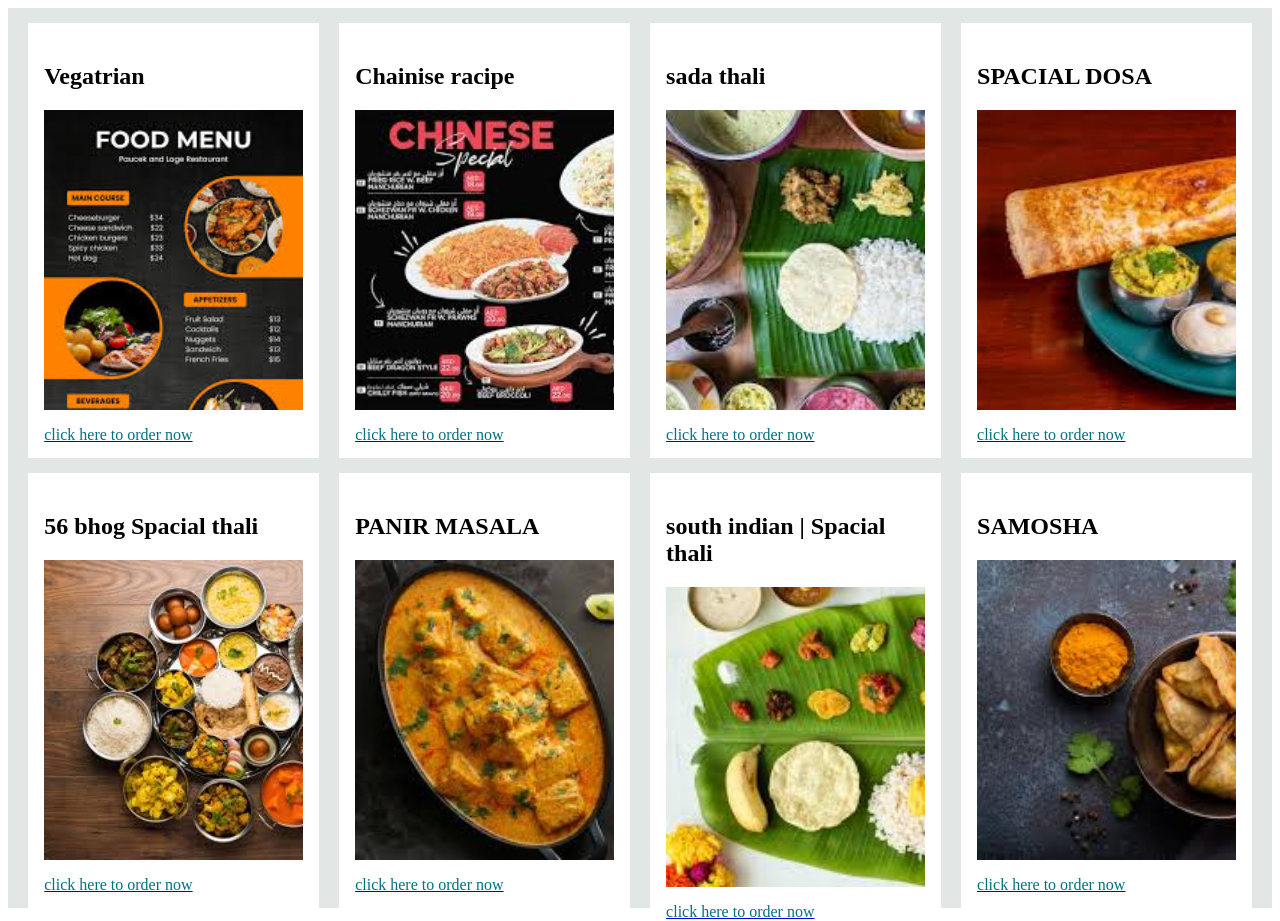
<file: index.html>
<!DOCTYPE html>
<html lang="en">
<head>
    <meta charset="UTF-8">
    <meta name="viewport" content="width=device-width, initial-scale=1.0">
    <link rel="stylesheet" href="style.css">
    <link rel="icon" type="image/png" sizes="16x16" href="/favicon_io/android-chrome-512x512.png">
    <title>menu page</title>
</head>
<body>
    <div class="shop-section">
        <div class=" box ">
            <div class="box-content">
                <h2>Vegatrian  </h2>
            <div class="box-image" style="background-image: url('download\ \(1\).jpeg');"></div>
           <a href="http://127.0.0.1:5500/order.html"> <p>click here to order now  </p></a>
            </div>
        </div>
        <div class=" box ">
            <div class="box-content">
                <h2>Chainise racipe  </h2>
            <div class="box-image" style="background-image: url('download.jpeg');"></div>
            <a href="http://127.0.0.1:5500/order.html"> <p>click here to order now  </p></a>
            </div>
        </div>
        <div class=" box ">
            <div class="box-content">
                <h2>sada thali  </h2>
            <div class="box-image" style="background-image: url('download\ \(2\).jpeg');"></div>
            <a href="http://127.0.0.1:5500/order.html"> <p>click here to order now  </p></a>
            </div>
        </div>
        <div class=" box ">
            <div class="box-content">
                <h2>SPACIAL DOSA</h2>
            <div class="box-image" style="background-image: url('download\ \(3\).jpeg');"></div>
            <a href="http://127.0.0.1:5500/order.html"> <p>click here to order now  </p></a>
            </div>
        </div>
    </div>
    <div class="shop-section">
        <div class=" box ">
            <div class="box-content">
                <h2>56 bhog Spacial thali </h2>
            <div class="box-image" style="background-image: url('download\ \(4\).jpeg');"></div>
            <a href="http://127.0.0.1:5500/order.html"> <p>click here to order now  </p></a>
            </div>
        </div>
           
        <div class=" box ">
            <div class="box-content">
                <h2>PANIR MASALA </h2>
            <div class="box-image" style="background-image: url('images.jpeg');"></div>
            <a href="http://127.0.0.1:5500/order.html"> <p>click here to order now  </p></a>
            </div>
        </div>
        <div class="box ">
            <div class="box-content">
                <h2>south indian | Spacial thali</h2>
            <div class="box-image" style="background-image: url('images\ \(2\).jpeg');"></div>
            <a href="http://127.0.0.1:5500/order.html"> <p>click here to order now  </p></a>
            </div>
        </div>
        <div class=" box ">
            <div class="box-content">
                <h2>SAMOSHA </h2>
            <div class="box-image" style="background-image: url('images\ \(1\).jpeg');"></div>
            <a href="http://127.0.0.1:5500/order.html"> <p>click here to order now  </p></a>
            </div>
        </div>
    
</body>
</html>
</file>
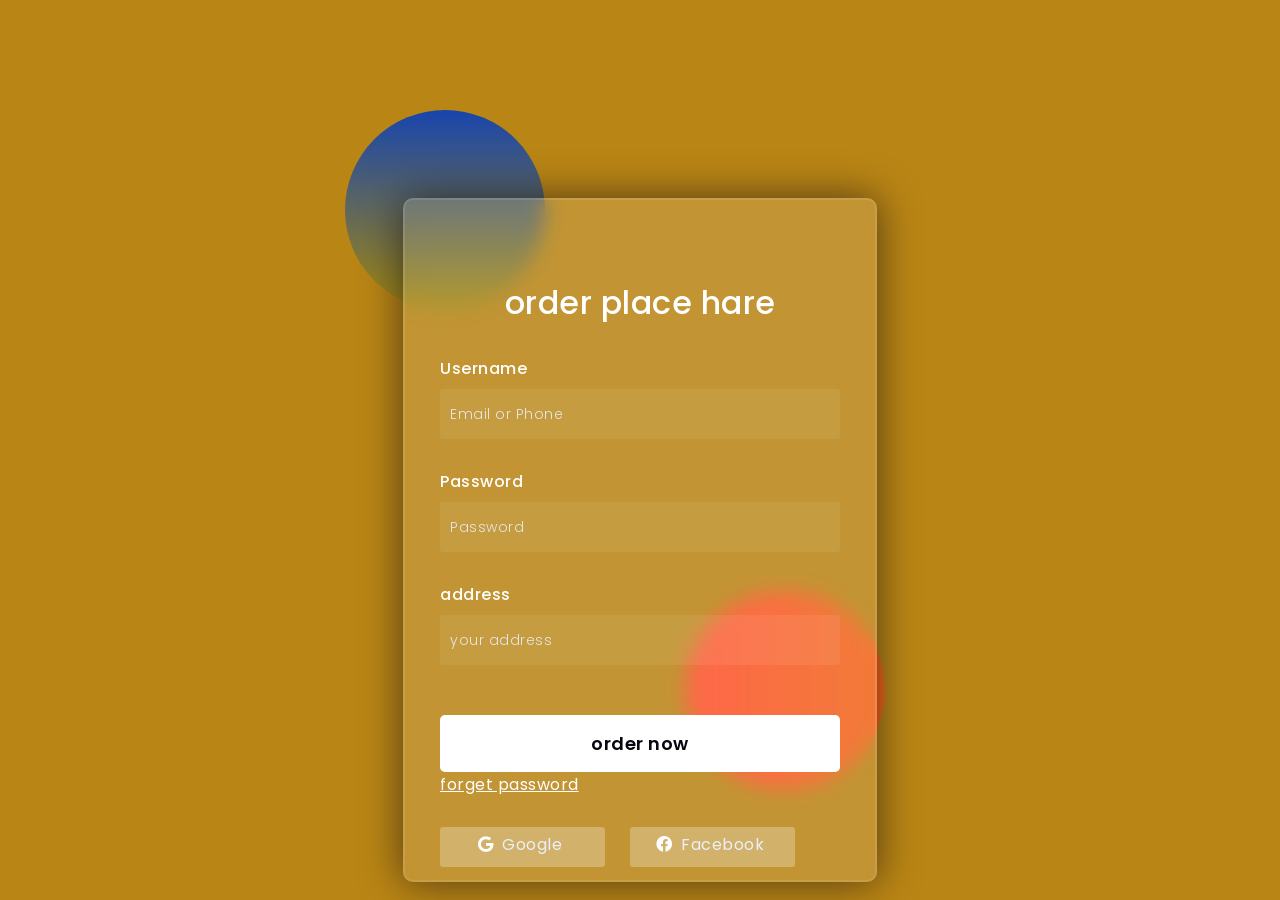
<file: order.html>
<html lang="en">
<head>
  <!-- Design by foolishdeveloper.com -->
    <title>order here </title>
 
    <link rel="preconnect" href="https://fonts.gstatic.com">
    <link rel="stylesheet" href="https://cdnjs.cloudflare.com/ajax/libs/font-awesome/5.15.4/css/all.min.css">
    <link href="https://fonts.googleapis.com/css2?family=Poppins:wght@300;500;600&display=swap" rel="stylesheet">
    <!--Stylesheet-->
    <link rel="stylesheet" href="order.css">
    <link rel="icon" type="image/png" sizes="16x16" href="/favicon_io/android-chrome-512x512.png">
</head>
<body>
    <div class="background">
        <div class="shape"></div>
        <div class="shape"></div>
    </div>
    <form>
        <h3>order place hare</h3>

        <label for="username">Username</label>
        <input type="text" placeholder="Email or Phone" id="username">

        <label for="password">Password</label>
        <input type="password" placeholder="Password" id="password">

        <label for="address ">address</label>
        <input type="text" placeholder="your address " id="address">


        <button>order now </button><a href="#">forget password</a>
        <div class="social">
          <div class="go"><i class="fab fa-google"></i>  Google</div>
          <div class="fb"><i class="fab fa-facebook"></i>  Facebook</div>
        </div>
    </form>
</body>
</html>
</file>
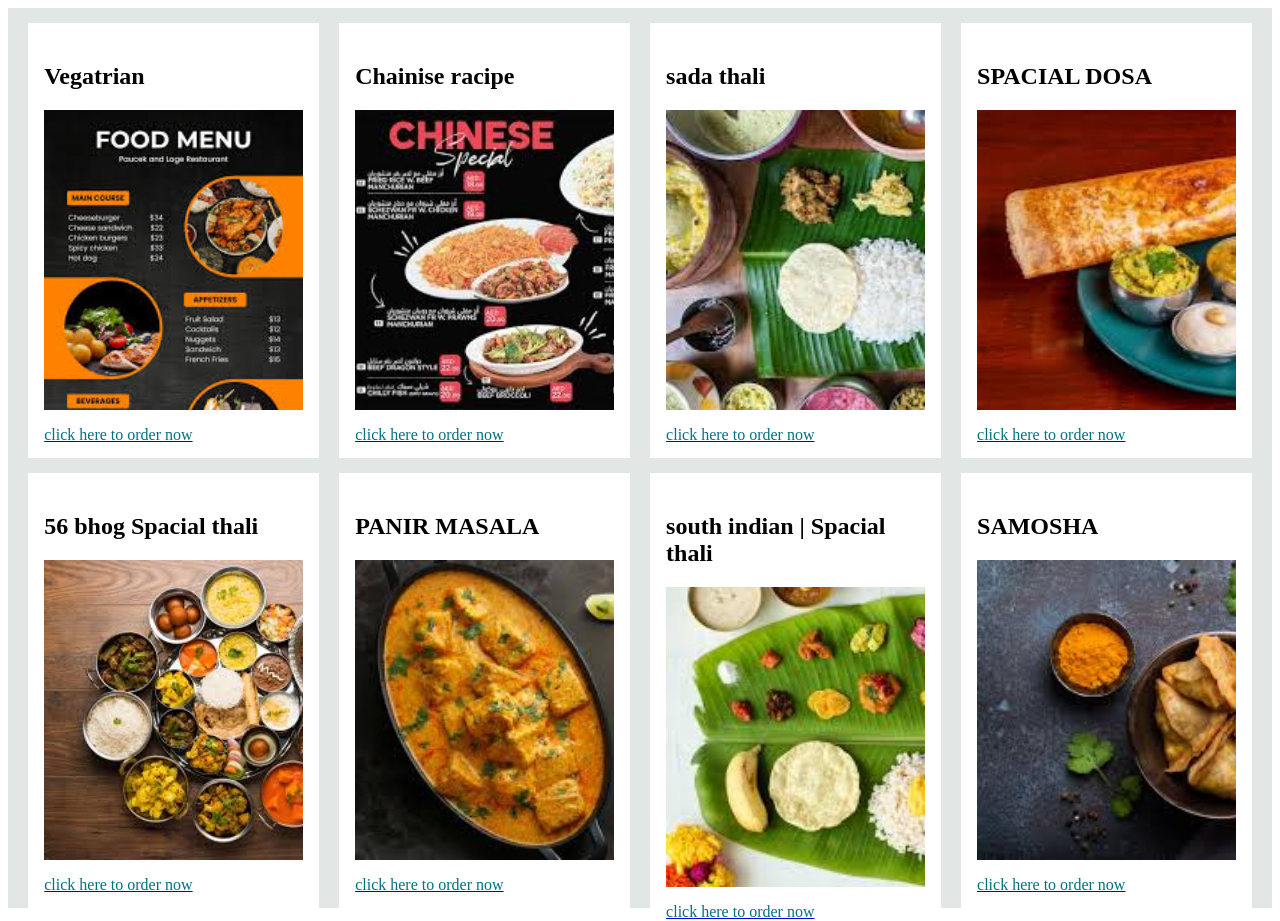
<file: viwe.html>
<!DOCTYPE html>
<html lang="en">
<head>
    <meta charset="UTF-8">
    <meta name="viewport" content="width=device-width, initial-scale=1.0">
    <link rel="stylesheet" href="viwe.css">
    <link rel="icon" type="image/png" sizes="16x16" href="/favicon_io/android-chrome-512x512.png">
    <title>menu page</title>
</head>
<body>
    <div class="shop-section">
        <div class=" box ">
            <div class="box-content">
                <h2>Vegatrian  </h2>
            <div class="box-image" style="background-image: url('download\ \(1\).jpeg');"></div>
           <a href="http://127.0.0.1:5500/order.html"> <p>click here to order now  </p></a>
            </div>
        </div>
        <div class=" box ">
            <div class="box-content">
                <h2>Chainise racipe  </h2>
            <div class="box-image" style="background-image: url('download.jpeg');"></div>
            <a href="http://127.0.0.1:5500/order.html"> <p>click here to order now  </p></a>
            </div>
        </div>
        <div class=" box ">
            <div class="box-content">
                <h2>sada thali  </h2>
            <div class="box-image" style="background-image: url('download\ \(2\).jpeg');"></div>
            <a href="http://127.0.0.1:5500/order.html"> <p>click here to order now  </p></a>
            </div>
        </div>
        <div class=" box ">
            <div class="box-content">
                <h2>SPACIAL DOSA</h2>
            <div class="box-image" style="background-image: url('download\ \(3\).jpeg');"></div>
            <a href="http://127.0.0.1:5500/order.html"> <p>click here to order now  </p></a>
            </div>
        </div>
    </div>
    <div class="shop-section">
        <div class=" box ">
            <div class="box-content">
                <h2>56 bhog Spacial thali </h2>
            <div class="box-image" style="background-image: url('download\ \(4\).jpeg');"></div>
            <a href="http://127.0.0.1:5500/order.html"> <p>click here to order now  </p></a>
            </div>
        </div>
           
        <div class=" box ">
            <div class="box-content">
                <h2>PANIR MASALA </h2>
            <div class="box-image" style="background-image: url('images.jpeg');"></div>
            <a href="http://127.0.0.1:5500/order.html"> <p>click here to order now  </p></a>
            </div>
        </div>
        <div class="box ">
            <div class="box-content">
                <h2>south indian | Spacial thali</h2>
            <div class="box-image" style="background-image: url('images\ \(2\).jpeg');"></div>
            <a href="http://127.0.0.1:5500/order.html"> <p>click here to order now  </p></a>
            </div>
        </div>
        <div class=" box ">
            <div class="box-content">
                <h2>SAMOSHA </h2>
            <div class="box-image" style="background-image: url('images\ \(1\).jpeg');"></div>
            <a href="http://127.0.0.1:5500/order.html"> <p>click here to order now  </p></a>
            </div>
        </div>
    
</body>
</html>
</file>
<file: style.css>
.shop-section{
    display: flex;
    justify-content: space-evenly;  /*** space maintain ***/
    background-color: #e2e7e6;
    flex-wrap:wrap ;
}.box{
    height: 400px;
    width: 23%;
    background-color: white;
    padding: 20px 0px 15px ;
    margin-top: 15px
}
.box-image{
    height:300px;
    background-size:  cover;
    margin-top:1rem ;
    margin-bottom: 1rem;
}
ul {
    margin-top: 20px;
}
.box-content{
    margin-left: 1rem;
    margin-right: 1rem;
}
.box-content p{
    color:#007185 ;
}
</file>
<file: order.css>
*:before,
*:after{
    padding: 0;
    margin: 0;
    box-sizing: border-box;
}
body{
    background-color: #b98515;
}
.background{
    width: 430px;
    height: 520px;
    position: absolute;
    transform: translate(-50%,-50%);
    left: 50%;
    top: 50%;
}
.background .shape{
    height: 200px;
    width: 200px;
    position: absolute;
    border-radius: 50%;
}
.shape:first-child{
    background: linear-gradient(
        #1845ad,
        #a78a0d
    );
    left: -80px;
    top: -80px;
}
.shape:last-child{
    background: linear-gradient(
        to right,
        #ff512f,
        #f06819
    );
    right: -30px;
    bottom: -80px;
}
form{
    height: 580px;
    width: 400px;
    background-color: rgba(255,255,255,0.13);
    position: absolute;
    transform: translate(-50%,-50%);
    top: 60%;
    left: 50%;
    border-radius: 10px;
    backdrop-filter: blur(10px);
    border: 2px solid rgba(255,255,255,0.1);
    box-shadow: 0 0 40px rgba(8,7,16,0.6);
    padding: 50px 35px;
}
form *{
    font-family: 'Poppins',sans-serif;
    color: #ffffff;
    letter-spacing: 0.5px;
    outline: none;
    border: none;
}
form h3{
    font-size: 32px;
    font-weight: 500;
    line-height: 42px;
    text-align: center;
}

label{
    display: block;
    margin-top: 30px;
    font-size: 16px;
    font-weight: 500;
}
input{
    display: block;
    height: 50px;
    width: 100%;
    background-color: rgba(255,255,255,0.07);
    border-radius: 3px;
    padding: 0 10px;
    margin-top: 8px;
    font-size: 14px;
    font-weight: 300;
}
::placeholder{
    color: #e5e5e5;
}
button{
    margin-top: 50px;
    width: 100%;
    background-color: #ffffff;
    color: #080710;
    padding: 15px 0;
    font-size: 18px;
    font-weight: 600;
    border-radius: 5px;
    cursor: pointer;
}
.social{
  margin-top: 30px;
  display: flex;
}
.social div{
  background: red;
  width: 150px;
  border-radius: 3px;
  padding: 5px 10px 10px 5px;
  background-color: rgba(255,255,255,0.27);
  color: #eaf0fb;
  text-align: center;
}
.social div:hover{
  background-color: rgba(255,255,255,0.47);
}
.social .fb{
  margin-left: 25px;
}
.social i{
  margin-right: 4px;
}
</file>
<file: viwe.css>
.shop-section{
    display: flex;
    justify-content: space-evenly;  /*** space maintain ***/
    background-color: #e2e7e6;
    flex-wrap:wrap ;
}.box{
    height: 400px;
    width: 23%;
    background-color: white;
    padding: 20px 0px 15px ;
    margin-top: 15px
}
.box-image{
    height:300px;
    background-size:  cover;
    margin-top:1rem ;
    margin-bottom: 1rem;
}
ul {
    margin-top: 20px;
}
.box-content{
    margin-left: 1rem;
    margin-right: 1rem;
}
.box-content p{
    color:#007185 ;
}
</file>
